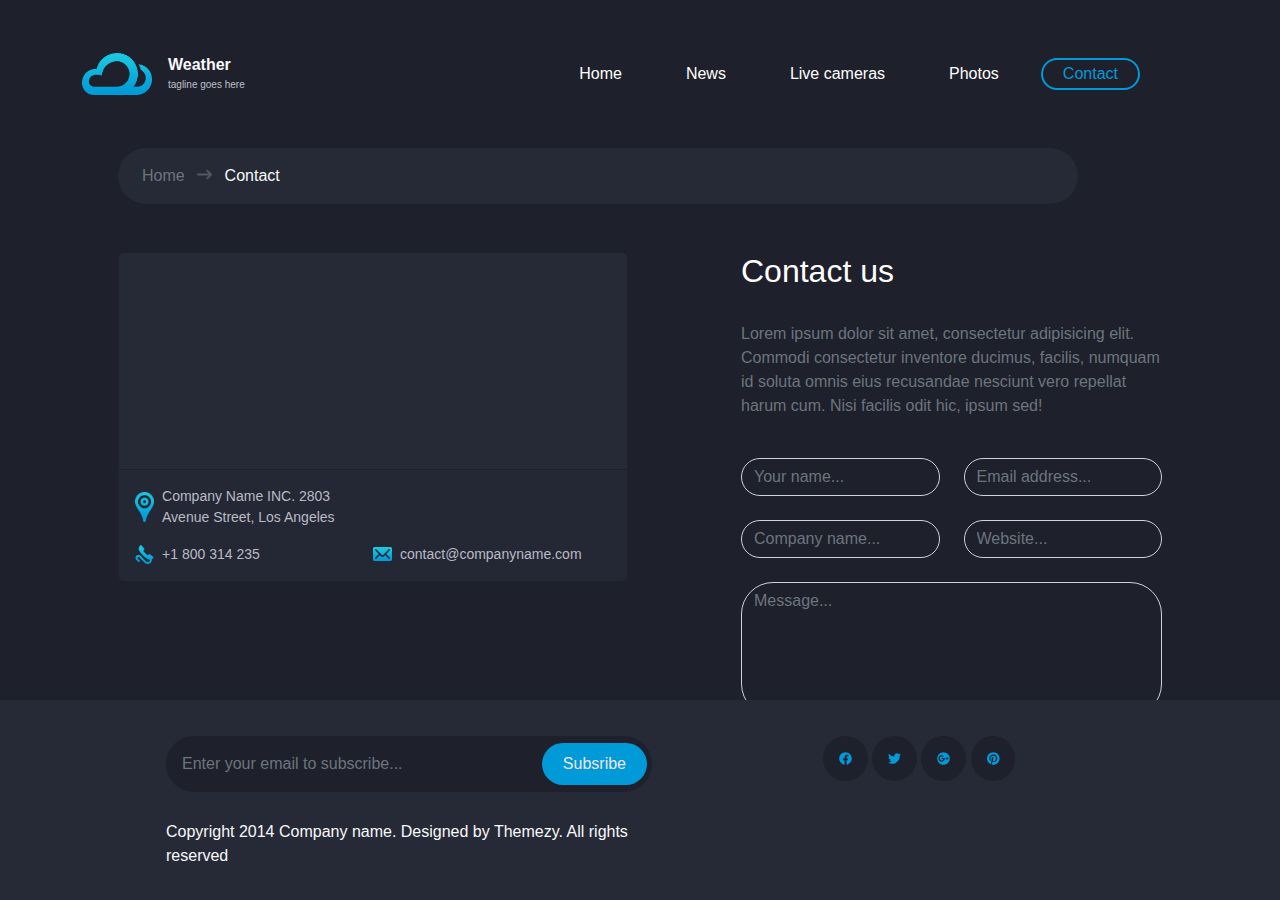
<file: contact.html>
<!DOCTYPE html>
<html lang="en">
<head>
    <meta charset="UTF-8">
    <meta http-equiv="X-UA-Compatible" content="IE=edge">
    <meta name="viewport" content="width=device-width, initial-scale=1.0">
    <link rel="stylesheet" href="css/all.min.css">
    <link rel="stylesheet" href="css/bootstrap.min.css">
    <link rel="stylesheet" href="css/style.css">
    <title>Contact</title>
</head>
<body>
    <nav class="navbar navbar-expand-lg navbar-dark  py-5">
        <div class="container">
            <a class="navbar-brand d-flex" href="index.html">
                <img src="images/logo2x.png" width="70" alt="">
                <div class="d-flex flex-column ps-3">
                    <span class="text-light fs-6 fw-bold">Weather</span>
                    <span class="logo-desc">tagline goes here</span>
                </div>
            </a>
            <button class="navbar-toggler" type="button" data-bs-toggle="collapse" data-bs-target="#navbarNav"
                aria-controls="navbarNav" aria-expanded="false" aria-label="Toggle navigation">
                <span class="navbar-toggler-icon"></span>
            </button>
            <div class="collapse navbar-collapse" id="navbarNav">
                <ul class="navbar-nav ms-auto pe-5">
                    <li class="nav-item">
                        <a class="nav-link" aria-current="page" href="./index.html">Home</a>
                    </li>
                    <li class="nav-item">
                        <a class="nav-link" href="">News</a>
                    </li>
                    <li class="nav-item">
                        <a class="nav-link" href="">Live cameras</a>
                    </li>
                    <li class="nav-item">
                        <a class="nav-link" href="">Photos</a>
                    </li>
                    <li class="nav-item">
                        <a class="nav-link active" href="./contact.html">Contact</a>
                    </li>
                </ul>
            </div>
        </div>
    </nav>



    <section>
        <div class="container px-5">
            <div class="stipper rounded-5 d-flex align-items-center py-3 px-4">
                <div>
                    <a href="./index.html" class="text-muted">Home</a>
                    <i class="fa-sharp fa-arrow-right-long ps-2" style="color: #535664; font-size: 15px;"></i>
                    <span class="text-light ps-2">Contact</span>
                </div>
            </div>
            <div class="main py-5">
                <div class="row">
                    <div class="col-md-12 col-lg-6">
                        <div class="card">
                            <div class="card-body"></div>
                            <div class="card-footer">
                                <div class="d-flex align-items-center py-2">
                                    <img src="./images/icon-marker@2x.png" alt="">
                                    <span class="ps-2">Company Name INC. 2803 Avenue Street, Los Angeles</span>
                                </div>
                                <div class="d-flex align-items-center py-2">
                                    <img src="./images/icon-phone@2x.png" alt="">
                                    <span class="ps-2">+1 800 314 235</span>

                                    <img src="./images/icon-envelope@2x.png" alt="">
                                    <span class="ps-2">contact@companyname.com</span>
                                </div>
                            </div>
                        </div>
                    </div>
                    <div class="col-md-12 col-lg-5 offset-lg-1 pb-sm-5 pb-md-0">
                        <div class="row g-4 pb-sm-5 pb-md-0">
                            <div class="col-md-12">
                                <h2 class="text-white">Contact us</h2>
                            </div>
                            <div class="col-md-12">
                                <p class="text-muted">Lorem ipsum dolor sit amet, consectetur adipisicing elit. Commodi consectetur inventore ducimus, facilis, numquam id soluta omnis eius recusandae nesciunt vero repellat harum cum. Nisi facilis odit hic, ipsum sed!</p>
                            </div>
                            <div class="col-md-6">
                                <input type="text" class="form-control rounded-5 bg-transparent" placeholder="Your name...">
                            </div>
                            <div class="col-md-6">
                                <input type="text" class="form-control rounded-5 bg-transparent" placeholder="Email address...">
                            </div>
                            <div class="col-md-6">
                                <input type="text" class="form-control rounded-5 bg-transparent" placeholder="Company name...">
                            </div>
                            <div class="col-md-6">
                                <input type="text" class="form-control rounded-5 bg-transparent" placeholder="Website...">
                            </div>
                            <div class="col-md-12">
                                <textarea class="form-control rounded-5 bg-transparent" placeholder="Message..." name="" id="" cols="30" rows="5"></textarea>
                            </div>
                        </div>
                    </div>
                </div>

            </div>
        </div>
    </section>








    <footer class="position-fixed bottom-0 w-100 d-flex align-items-center">
        <div class="container px-5">
            <div class="row ps-5">
                <div class="col-lg-6 py-sm-1">
                    <div class="w-100 m-auto position-relative d-flex align-items-center">
                        <input class="form-control rounded-5 border-0 py-3 px-3"
                            placeholder="Enter your email to subscribe..." type="text" name="" id="">
                        <button class="btn position-absolute rounded-5 py-2">Subsribe</button>
                    </div>
                </div>
                <div class="col-lg-6 py-sm-1 text-center">
                    <div class="icon">
                        <i class="fa-brands fa-facebook rounded-circle p-lg-3 p-sm-2" style="background-color: #1E202B; color: #009AD8;"></i>
                        <i class="fa-brands fa-twitter rounded-circle p-lg-3 p-sm-2" style="background-color: #1E202B; color: #009AD8;"></i>
                        <i class="fa-brands fa-google-plus rounded-circle p-lg-3 p-sm-2" style="background-color: #1E202B; color: #009AD8;"></i>
                        <i class="fa-brands fa-pinterest rounded-circle p-lg-3 p-sm-2" style="background-color: #1E202B; color: #009AD8;"></i>
                    </div>
                </div>
                <div class="col-md-6 pt-lg-4">
                    <span class="text-light">Copyright 2014 Company name. Designed by Themezy. All rights reserved</span>
                </div>
            </div>
        </div>
    </footer>


    <script src="./js/bootstrap.bundle.min.js"></script>
    <script src="./js/all.min.js"></script>
    <script src="./js/main.js"></script>
</body>
</html>
</file>
<file: css/style.css>
* {
    font-family: sans-serif !important;
}


a {
    text-decoration: none !important;
}


body {
    background-color: #1E202B !important;
}


.navbar .logo-desc {
    color: #BFC1C8 !important;
    font-size: 10px !important;
}

.navbar .nav-item {
    padding: 0 10px;
    font-size: medium;
}


.navbar .nav-item .active {
    box-sizing: border-box !important;
    border: 2px solid #009AD8 !important;
    border-radius: 30px !important;
    padding: 2px 20px;
    color: #009AD8 !important;
}

.navbar .nav-item a {
    border: 2px solid transparent !important;
    border-radius: 50px !important;
    padding: 2px 20px !important;
    color: white;
    transition: all 0.5s;
}

.navbar .nav-item a:hover {
    border: 2px solid #009AD8 !important;
    color: #009AD8 !important;
}


main .main-background-image {
    background-image: url(../images/banner.png);
    background-size: cover;
    height: 360px;
}

main .main-background-image .search .search-width {
    width: 92% !important;
}

main .main-background-image .cards {
    width: 92% !important;
    padding-top: 90px;
}

main .main-background-image .cards .card {
    min-height: 330px !important;
    background-color: #323544;
    color: #BABAC4;
}

main .main-background-image .cards .card .card-header {
    background-color: #323544;
    color: #BABAC4;
}

main .main-background-image .search {
    padding-top: 75px !important;
}

main .main-background-image .search input {
    background-color: #1E202B !important;
    color: white !important;
}

main .main-background-image .search button {
    background-color: #009AD8 !important;
    color: #EFE5EA !important;
    right: 5px;
    padding: 7px 30px !important;
}



footer {
    background-color: #262936 !important;
    height: 180px;
}

footer input {
    background-color: #1E202B !important;
    color: white !important;
}

footer button {
    background-color: #009AD8 !important;
    color: #EFE5EA !important;
    right: 5px;
    padding: 22px 20px !important;
}
footer svg:hover {
    background-color: #009AD8 !important;
    color: #EFE5EA !important;
}


/* contact page */
section .stipper {
    width: 92% !important;
    background-color: #262936;
}
section .main .card {
    min-height: 330px !important;
    background-color: #262936;
    color: #BABAC4;
}
section .main .card img{
    width: 4% !important;
    height: 7% !important;
}
section .main .card span{
    width: 220px !important;
    font-size: 14px;
}
section .main input:hover{
    border-color: #009AD8 !important;
}
section .main textarea:hover{
    border-color: #009AD8 !important;
}







/* @media (min-width: 576px) { ... }

@media (min-width: 768px) { ... }*/

@media all and (max-width: 1300px) {
    main .main-background-image .cards {
        width: 100% !important;
    }

    .main-background-image .container {
        padding-bottom: 200px !important;
    }

    .wheather-status {
        display: block !important;
    }

    .wheather-status h1 {
        font-size: 30px !important;
    }

    .wheather-status img {
        width: 20% !important;
        padding-left: 0 !important;
    }

    .cards .card .cloud-status {
        padding-top: 0 !important;
    }

    footer {
        height: 200px !important;
    }

    footer svg {
        font-size: small !important;

    }
}


@media all and (max-width: 991.20px) {
    .navbar .collapse .navbar-nav {
        background-color: #262936 !important;
        text-align: center !important;
        padding: 0px !important;
        margin-top: 30px !important;
    }

    .navbar .collapse .navbar-nav .nav-item {
        padding-top: 10px !important;
        padding-bottom: 8px !important;
        border-bottom: 1px solid #313440 !important;
        z-index: 999;
    }

    .navbar .collapse .navbar-nav .nav-item a {
        border: 0 !important;
    }
}

/* @media (min-width: 1400px) { ... } */
</file>
